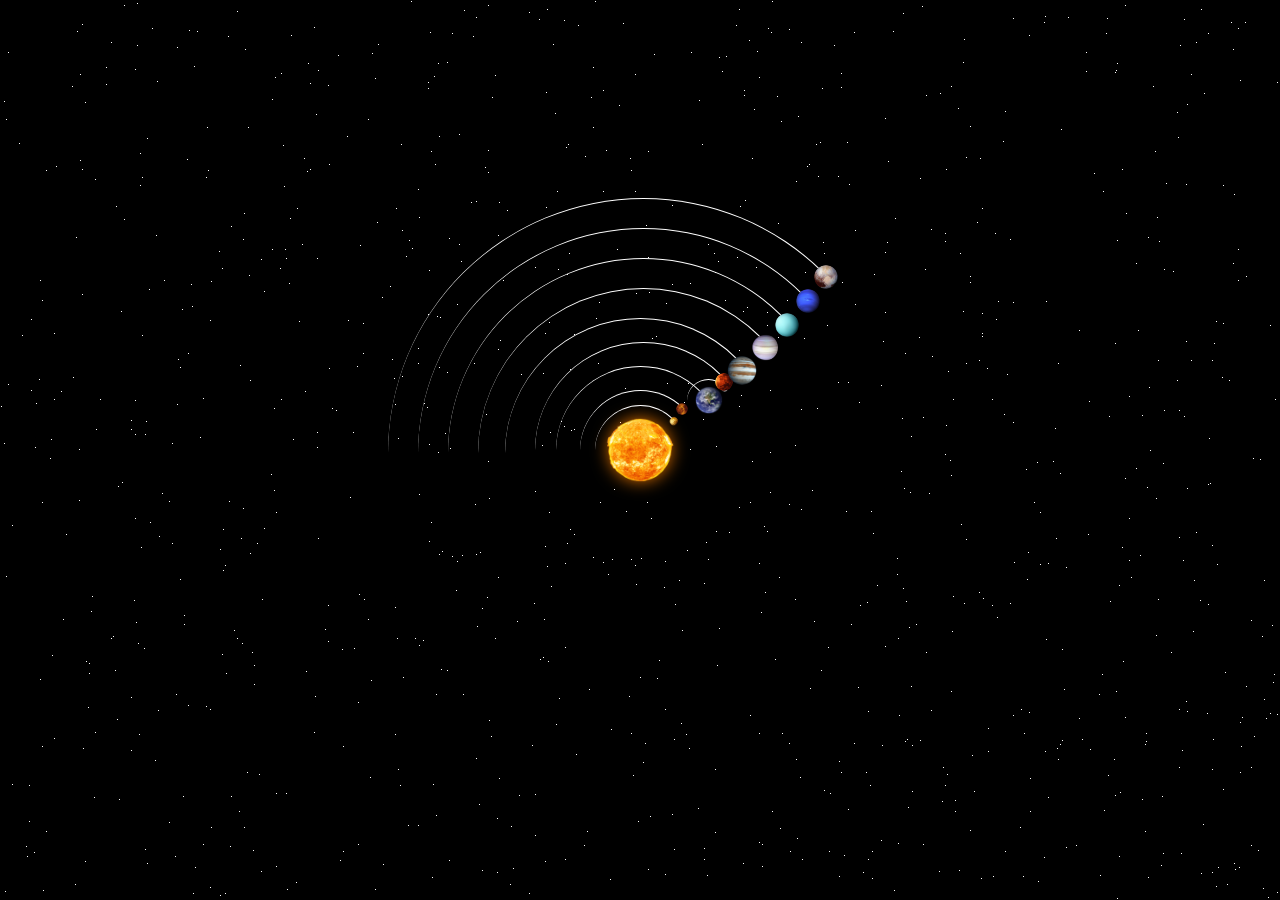
<file: index.html>
<!DOCTYPE html>
<html lang="en">
<head>
    <meta charset="UTF-8">
    <meta name="viewport" content="width=device-width, initial-scale=1.0">
    <title>Sistema Solar</title>
    <link rel="stylesheet" href="style.css">
</head>
<body>
   <div class="container">
    <div class="sun">
        <img src="./imagens/sun.png" alt="">
    </div>
     <div class="mercury"></div>
      <div class="venus"></div>
       <div class="earth">
        <div class="moon"></div>
       </div>
        <div class="mars"></div>
         <div class="jupiter"></div>
          <div class="saturn"></div>
           <div class="uranus"></div>
            <div class="neptune"></div>
             <div class="pluto"></div>
    
    </div>
    <div id="planet-modal" class="modal hidden">
  <div class="modal-content">
    <span class="close">&times;</span>
    <h2 id="planet-name"></h2>
    <p id="planet-description"></p>
  </div>
</div>
    <script src="script.js"></script>
</body>
</html>
</file>
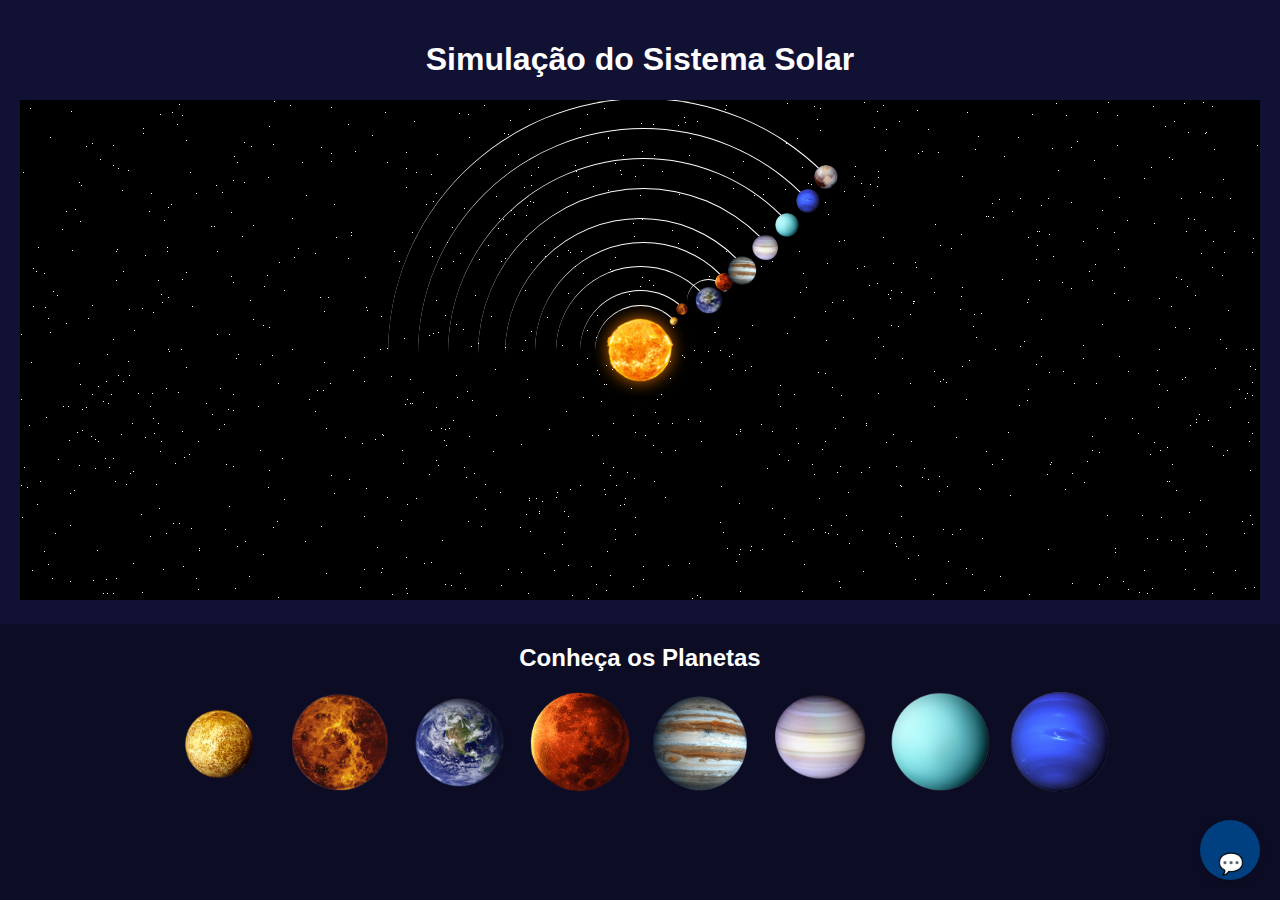
<file: paginacentral.html>
<!DOCTYPE html>
<html lang="pt-br">
<head>
  <meta charset="UTF-8">
  <title>Exploração do Sistema Solar</title>
  <link rel="stylesheet" href="sistemasolarstyle.css">
</head>
<body>

  <!-- Parte de cima: Projeto atual incorporado -->
  <section class="projeto-incorporado">
    <h1>Simulação do Sistema Solar </h1>
    <iframe src="https://kauacomk123.github.io/sistema-solar-project/" width="100%" height="500px" frameborder="0"></iframe>
  </section>

  <!-- Parte de baixo: Galeria de planetas com descrição -->
  <section class="planetas">
    <h2>Conheça os Planetas</h2>

    <div class="galeria-planetas">
      <a href="#modal-mercurio"><img src="imagens/mercury.png" alt="Mercúrio"></a>
      <a href="#modal-venus"><img src="imagens/venus.png" alt="Vênus"></a>
      <a href="#modal-terra"><img src="imagens/earth.png" alt="Terra"></a>
      <a href="#modal-marte"><img src="imagens/mars.png" alt="Marte"></a>
      <a href="#modal-jupiter"><img src="imagens/jupiter.png" alt="Júpiter"></a>
      <a href="#modal-saturno"><img src="imagens/saturn.png" alt="Saturno"></a>
      <a href="#modal-urano"><img src="imagens/uranus.png" alt="Urano"></a>
      <a href="#modal-netuno"><img src="imagens/neptune.png" alt="Netuno"></a>
    </div>
  </section>

  <!-- Modais para cada planeta -->
  <div id="modal-mercurio" class="modal">
    <div class="modal-conteudo">
      <a href="#" class="fechar">✖</a>
      <h2>Mercúrio</h2>
      <p>Adicione sua descrição aqui...</p>
    </div>
  </div>

  <div id="modal-venus" class="modal">
    <div class="modal-conteudo">
      <a href="#" class="fechar">✖</a>
      <h2>Vênus</h2>
      <p>Adicione sua descrição aqui...</p>
    </div>
  </div>

  <div id="modal-terra" class="modal">
    <div class="modal-conteudo">
      <a href="#" class="fechar">✖</a>
      <h2>Terra</h2>
      <p>Adicione sua descrição aqui...</p>
    </div>
  </div>

  <div id="modal-marte" class="modal">
    <div class="modal-conteudo">
      <a href="#" class="fechar">✖</a>
      <h2>Marte</h2>
      <p>Adicione sua descrição aqui...</p>
    </div>
  </div>

  <div id="modal-jupiter" class="modal">
    <div class="modal-conteudo">
      <a href="#" class="fechar">✖</a>
      <h2>Júpiter</h2>
      <p>Adicione sua descrição aqui...</p>
    </div>
  </div>

  <div id="modal-saturno" class="modal">
    <div class="modal-conteudo">
      <a href="#" class="fechar">✖</a>
      <h2>Saturno</h2>
      <p>Adicione sua descrição aqui...</p>
    </div>
  </div>

  <div id="modal-urano" class="modal">
    <div class="modal-conteudo">
      <a href="#" class="fechar">✖</a>
      <h2>Urano</h2>
      <p>Adicione sua descrição aqui...</p>
    </div>
  </div>

  <div id="modal-netuno" class="modal">
    <div class="modal-conteudo">
      <a href="#" class="fechar">✖</a>
      <h2>Netuno</h2>
      <p>Adicione sua descrição aqui...</p>
    </div>
  </div>

  <!-- Botão flutuante -->
 <!-- Botão flutuante para abrir/fechar chatbot -->
 <button id="chatbot-toggle" onclick="toggleChatbot()" class="chatbot-toggle">💬</button>

   <!-- Chatbot flutuante -->
  <div class="chatbot-container" id="chatbot">
    <div class="chatbot-header">
      IA Astral 💫
      <span class="chatbot-close" onclick="toggleChatbot()">✖</span>
    </div>

    <div class="chatbot-body">
      <input type="text" id="pergunta" placeholder="Pergunte sobre o Sistema Solar..." />
      <button onclick="enviarPergunta()">Perguntar</button>
      <div id="resposta"></div>
    </div>
  </div>

  <script>
    function toggleChatbot() {
      const chatbot = document.getElementById('chatbot');
      if (chatbot.style.display === 'flex') {
        chatbot.style.display = 'none';
      } else {
        chatbot.style.display = 'flex';
      }
    }

    async function enviarPergunta() {
      const pergunta = document.getElementById("pergunta").value.trim();
      const respostaEl = document.getElementById("resposta");

      if (!pergunta) {
        respostaEl.innerText = "Por favor, digite uma pergunta.";
        return;
      }

      respostaEl.innerText = "Carregando resposta...";

      try {
        const response = await fetch("http://localhost:5000/perguntar", {
          method: "POST",
          headers: {"Content-Type": "application/json"},
          body: JSON.stringify({ pergunta })
        });

        if (!response.ok) {
          const errorData = await response.json();
          respostaEl.innerText = errorData.resposta || "Erro desconhecido.";
          return;
        }

        const data = await response.json();
        respostaEl.innerText = data.resposta;

      } catch (error) {
        respostaEl.innerText = "Erro ao consultar a IA: " + error.message;
      }
    }
  </script>


</body>
</html>
</file>
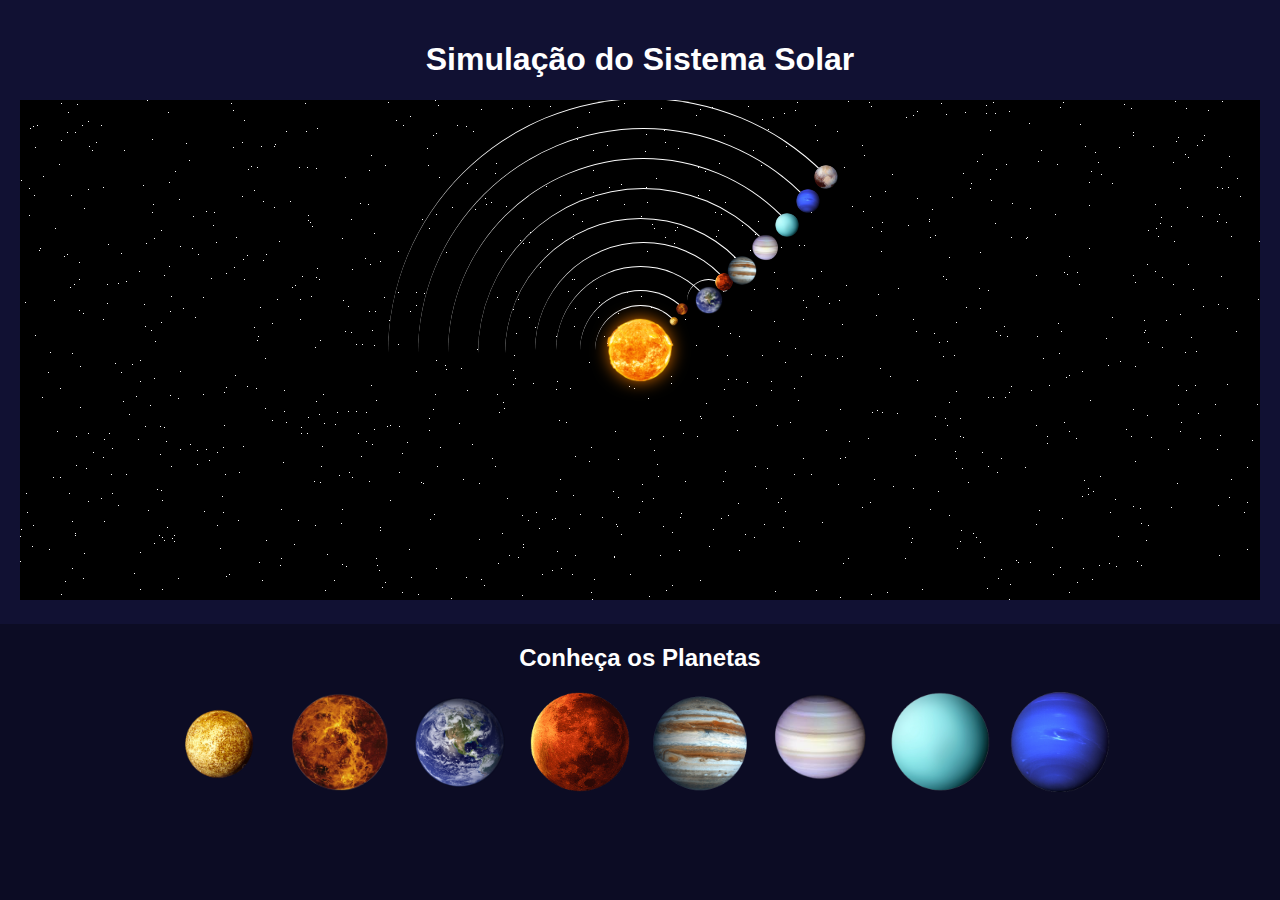
<file: sistema.html>
<!DOCTYPE html>
<html lang="pt-br">
<head>
  <meta charset="UTF-8">
  <title>Exploração do Sistema Solar</title>
  <link rel="stylesheet" href="sistemasolarstyle.css">
</head>
<body>

  <!-- Parte de cima: Projeto atual incorporado -->
  <section class="projeto-incorporado">
    <h1>Simulação do Sistema Solar </h1>
    <iframe src="https://kauacomk123.github.io/sistema-solar-project/" width="100%" height="500px" frameborder="0"></iframe>
  </section>

  <!-- Parte de baixo: Galeria de planetas com descrição -->
  <section class="planetas">
    <h2>Conheça os Planetas</h2>

    <div class="galeria-planetas">
      <a href="#modal-mercurio"><img src="imagens/mercury.png" alt="Mercúrio"></a>
      <a href="#modal-venus"><img src="imagens/venus.png" alt="Vênus"></a>
      <a href="#modal-terra"><img src="imagens/earth.png" alt="Terra"></a>
      <a href="#modal-marte"><img src="imagens/mars.png" alt="Marte"></a>
      <a href="#modal-jupiter"><img src="imagens/jupiter.png" alt="Júpiter"></a>
      <a href="#modal-saturno"><img src="imagens/saturn.png" alt="Saturno"></a>
      <a href="#modal-urano"><img src="imagens/uranus.png" alt="Urano"></a>
      <a href="#modal-netuno"><img src="imagens/neptune.png" alt="Netuno"></a>
    </div>
  </section>

  <!-- Modais para cada planeta -->
  <div id="modal-mercurio" class="modal">
    <div class="modal-conteudo">
      <a href="#" class="fechar">✖</a>
      <h2>Mercúrio</h2>
      <p>Adicione sua descrição aqui...</p>
    </div>
  </div>

  <div id="modal-venus" class="modal">
    <div class="modal-conteudo">
      <a href="#" class="fechar">✖</a>
      <h2>Vênus</h2>
      <p>Adicione sua descrição aqui...</p>
    </div>
  </div>

  <div id="modal-terra" class="modal">
    <div class="modal-conteudo">
      <a href="#" class="fechar">✖</a>
      <h2>Terra</h2>
      <p>Adicione sua descrição aqui...</p>
    </div>
  </div>

  <div id="modal-marte" class="modal">
    <div class="modal-conteudo">
      <a href="#" class="fechar">✖</a>
      <h2>Marte</h2>
      <p>Adicione sua descrição aqui...</p>
    </div>
  </div>

  <div id="modal-jupiter" class="modal">
    <div class="modal-conteudo">
      <a href="#" class="fechar">✖</a>
      <h2>Júpiter</h2>
      <p>Adicione sua descrição aqui...</p>
    </div>
  </div>

  <div id="modal-saturno" class="modal">
    <div class="modal-conteudo">
      <a href="#" class="fechar">✖</a>
      <h2>Saturno</h2>
      <p>Adicione sua descrição aqui...</p>
    </div>
  </div>

  <div id="modal-urano" class="modal">
    <div class="modal-conteudo">
      <a href="#" class="fechar">✖</a>
      <h2>Urano</h2>
      <p>Adicione sua descrição aqui...</p>
    </div>
  </div>

  <div id="modal-netuno" class="modal">
    <div class="modal-conteudo">
      <a href="#" class="fechar">✖</a>
      <h2>Netuno</h2>
      <p>Adicione sua descrição aqui...</p>
    </div>
  </div>

</body>
</html>
</file>
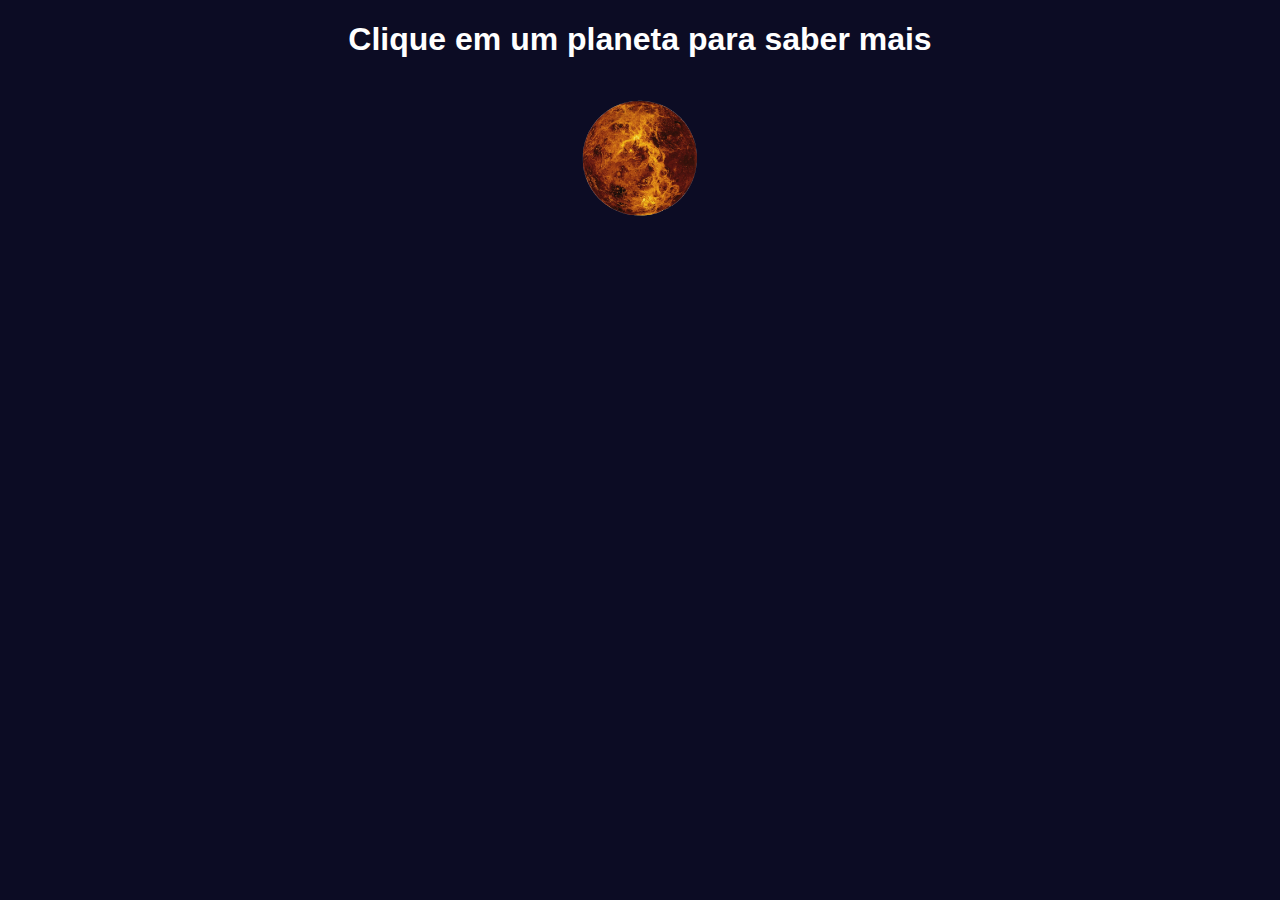
<file: venus.html>
<!DOCTYPE html>
<html lang="pt-br">
<head>
  <meta charset="UTF-8">
  <title>Planetas do Sistema Solar</title>
  <link rel="stylesheet" href="stylevenus.css">
</head>
<body>

  <h1> Clique em um planeta para saber mais</h1>

  <div class="galeria">
    <!-- Planeta Vênus com modal -->
    <a href="#venus-modal">
      <img src="imagens/venus.png" alt="Vênus">
    </a>
  </div>

  <!-- MODAL de Vênus -->
  <div id="venus-modal" class="modal">
    <div class="modal-conteudo">
      <a href="#" class="fechar">✖</a>
      <h2>VÊNUS</h2>
      <p>Vênus é o segundo planeta a partir do Sol e é o planeta mais próximo da Terra...</p>
      <p>É o planeta mais quente do sistema solar, atingindo até 462°C...</p>
      <img src="imagens/venus.png" alt="Descrição de Vênus">
    </div>
  </div>

</body>
</html>
</file>
<file: style.css>
body{
    margin:0;
    height: 100vh;
    display: flex;
    align-items: center;
    justify-content: center;
    background-color: black;
    overflow: hidden;
}

.container{
    font-size: 6px;
    width: 40em;
    height: 40em;
    position: relative;
}

img{
    height: 130%;
    width: 130%;
}

.sun{
    display: flex;
    align-items: center;
    justify-content: center;
    position: absolute;
    top: 15em;
    left: 15em;
    width: 10em;
    height: 10em;
    border-radius: 50%;
    box-shadow: 0 0 3em rgb(255,128,0);
    animation: orbit 50s linear infinite;
}

.mercury,
.venus,.earth,.moon,.mars,.jupiter,.saturn,.uranus,.neptune,.pluto{
    position: absolute;
    border-style: solid;
    border-color: white transparent transparent transparent;
    border-width: 0.1em 0.1em 0 0;
    border-radius:  50%;
}

.mercury{
    top: 12.5em;
    left: 12.5em;
    width: 15em;
    height: 15em;
    animation: orbit 68.7s linear infinite;
}

.venus{
    top: 10em;
    left: 10em;
    width: 20em;
    height: 20em;
    animation: orbit 48.7s linear infinite;
}

.earth{
    top: 6em;
    left: 6em;
    width:28em;
    height: 28em;
    animation: orbit 36.5s linear infinite;
}

.moon{
    top: 2em;
    right: -1em;
    width: 7em;
    height: 7em;
    animation: orbit 2.7s linear infinite;
}


.mars{
    top: 2em;
    left: 2.5em;
    width: 36em;
    height: 36em;
    animation: orbit 26.5s linear infinite;
}

.jupiter{
    top: -2em;
    left: -2.5em;
    width: 45em;
    height: 45em;
    animation: orbit 21s linear infinite;
}


.saturn{
    top: -7em;
    left: -7em;
    width: 55em;
    height: 55em;
    animation: orbit 17s linear infinite;
}

.uranus{
    top: -12em;
    left: -12em;
    width: 65em;
    height: 65em;
    animation: orbit 19s linear infinite;
}

.neptune{
    top: -17em;
    left: -17em;
    width: 75em;
    height: 75em;
    animation: orbit 15s linear infinite;
}

.pluto{
    top: -22em;
    left: -22em;
    width: 85em;
    height: 85em;
    animation: orbit 18s linear infinite;
}

.mercury::before,
.venus::before,
.earth::before,
.moon::before,
.mars::before,
.jupiter::before,
.saturn::before,
.uranus::before,
.neptune::before,
.pluto::before{
    content: '';
    position: absolute;
    border-radius: 50%;
    animation: orbit 50s linear infinite;
}


.mercury::before {
    top: 1.5em;
    right: 0.8em;
    width: 2em;
    height: 2em;
    background-image: url('./imagens/mercury.png');
    background-size: cover;
}

.venus::before {
    top: 2em;
    right: 2em;
    width: 2em;
    height: 2em;
    background-image: url('./imagens/venus.png');
    background-size: cover;
}


.earth::before {
    top: 3em;
    right: 0em;
    width: 5em;
    height: 5em;
    background-image: url('./imagens/earth.png');
    background-size: cover;
}

.moon::before {
    top: 0.8em;
    right: 0.2em;
    width: 1.2em;
    height: 1.2em;
    background-image: url('./imagens/moon.png');
    background-size: cover;
}

.mars::before{
    top: 5em;
    right: 3em;
    width: 3em;
    height: 3em;
    background-image: url('./imagens/mars.png');
    background-size: cover;
}

.jupiter::before {
    top: 6em;
    right: 3em;
    width: 5em;
    height: 5em;
    background-image: url('./imagens/jupiter.png');
    background-size: cover;
}

.saturn::before {
    top: 7.5em;
    right: 5em;
    width: 4.5em;
    height: 4.5em;
    background-image: url('./imagens/saturn.png');
    background-size: cover;
}

.uranus::before {
    top: 9em;
    right: 6.5em;
    width: 4em;
    height: 4em;
    background-image: url('./imagens/uranus.png');
    background-size: cover;
}


.neptune::before {
    top: 10em;
    right: 8em;
    width: 4em;
    height: 4em;
    background-image: url('./imagens/neptune.png');
    background-size: cover;
}

.pluto::before {
    top: 11em;
    right: 10em;
    width: 4em;
    height: 4em;
    background-image: url('./imagens/pluto.png');
    background-size: cover;
}

.star{
    position: absolute;
    background-color: white;
    border-radius: 50%;
    z-index: -1;
}

@keyframes orbit{
    to{
        transform: rotate(360deg);
    }
}

.modal {
    position: fixed;
    top: 50%;
    left: 50%;
    transform: translate(-50%, -50%);
    background: #1a1a1a;
    color: white;
    padding: 2em;
    border-radius: 10px;
    box-shadow: 0 0 10px white;
    z-index: 999;
    max-width: 300px;
}

.modal.hidden {
    display: none;
}

.modal .close {
    position: absolute;
    top: 0.5em;
    right: 1em;
    cursor: pointer;
    font-size: 1.5em;
}
</file>
<file: sistemasolarstyle.css>
body {
  font-family: Arial, sans-serif;
  background-color: #0c0c24;
  color: white;
  margin: 0;
  padding: 0;
  text-align: center;
}

.projeto-incorporado {
  padding: 20px;
  background-color: #111133;
}

.galeria-planetas {
  display: flex;
  flex-wrap: wrap;
  justify-content: center;
  gap: 20px;
  margin: 20px;
}

.galeria-planetas img {
  width: 100px;
  cursor: pointer;
  transition: transform 0.2s;
}

.galeria-planetas img:hover {
  transform: scale(1.1);
}

/* Modal */
.modal {
  display: none;
  position: fixed;
  z-index: 999;
  top: 0; left: 0;
  width: 100%; height: 100%;
  background-color: rgba(0,0,0,0.8);
  padding-top: 60px;
}

.modal:target {
  display: block;
}

.modal-conteudo {
  background-color: white;
  color: black;
  margin: auto;
  padding: 20px;
  width: 80%;
  max-width: 600px;
  border-radius: 10px;
  position: relative;
  text-align: left;
}

.fechar {
  position: absolute;
  top: 10px; right: 15px;
  text-decoration: none;
  font-size: 22px;
  color: black;
}

/* Botão flutuante */
.chatbot-toggle {
  position: fixed;
  bottom: 20px;
  right: 20px;
  width: 60px;
  height: 60px;
  background-color: #1e1f3d;
  color: #fff;
  font-size: 30px;
  border-radius: 50%;
  text-align: center;
  line-height: 60px;
  cursor: pointer;
  z-index: 10000;
  box-shadow: 0 0 10px rgba(0,0,0,0.4);
  transition: background 0.3s;
}

.chatbot-toggle:hover {
  background-color: #343666;
}

/* Janela do chatbot */
.chatbot-container {
  position: fixed;
  bottom: 90px;
  right: 20px;
  width: 300px;
  height: 400px;
  background-color: #0b0e1c;
  border-radius: 10px;
  box-shadow: 0 0 15px rgba(0,0,0,0.5);
  overflow: hidden;
  z-index: 9999;
  display: none; /* escondido por padrão */
  flex-direction: column;
}




/* Chatbot container - inicialmente oculto */
.chatbot-container {
  display: none;
  flex-direction: column;
  border: 1px solid #ccc;
  width: 350px;
  height: 400px;
  background: #fff;
  position: fixed;
  bottom: 20px;
  right: 20px;
  box-shadow: 0 0 10px rgba(0,0,0,0.3);
  font-family: 'Segoe UI', Tahoma, Geneva, Verdana, sans-serif;
  color: #222;
  z-index: 1000;
  padding: 0;
}

/* Quando aberto */
.chatbot-container[style*="flex"] {
  display: flex !important;
}

/* Header */
.chatbot-header {
  padding: 10px;
  background: #004080;
  color: white;
  font-weight: bold;
  display: flex;
  justify-content: space-between;
  align-items: center;
  font-size: 1.1em;
  user-select: none;
}

.chatbot-close {
  cursor: pointer;
  font-weight: bold;
  font-size: 1.2em;
}

/* Corpo */
.chatbot-body {
  padding: 10px;
  flex-grow: 1;
  display: flex;
  flex-direction: column;
}

/* Input */
#pergunta {
  padding: 10px;
  width: 100%;
  box-sizing: border-box;
  border: 1px solid #ccc;
  border-radius: 4px;
  font-size: 1em;
  color: #222;
  flex-shrink: 0;
}

/* Botão */
.chatbot-body button {
  margin-top: 8px;
  padding: 10px;
  background-color: #004080;
  color: white;
  border: none;
  border-radius: 4px;
  font-weight: 600;
  cursor: pointer;
  transition: background-color 0.3s;
}

.chatbot-body button:hover {
  background-color: #003060;
}

/* Área de resposta */
#resposta {
 margin-top: 10px;
  flex-grow: 1;
  overflow-y: auto;
  white-space: pre-wrap;
  word-wrap: break-word; /* quebra palavras longas */
  border: 1px solid #ddd;
  padding: 10px;
  background: #f9f9f9;
  font-size: 1em;
  color: #222;
  max-height: 200px; /* limite para evitar crescer infinito */
}

/* Botão flutuante para abrir/fechar chatbot */
.chatbot-toggle {
  position: fixed;
  bottom: 20px;
  right: 20px;
  z-index: 1100;
  padding: 14px 18px;
  border-radius: 50%;
  background: #004080;
  color: white;
  border: none;
  cursor: pointer;
  font-size: 1.3em;
  box-shadow: 0 2px 6px rgba(0,0,0,0.2);
  transition: background-color 0.3s;
  user-select: none;
}

.chatbot-toggle:hover {
  background-color: #003060;
}
</file>
<file: stylevenus.css>
body {
  background-color: #0c0c24;
  color: white;
  font-family: Arial, sans-serif;
  text-align: center;
}

.galeria {
  margin-top: 40px;
}

.galeria img {
  width: 120px;
  cursor: pointer;
  transition: transform 0.2s;
}

.galeria img:hover {
  transform: scale(1.1);
}

/* MODAL */
.modal {
  display: none;
  position: fixed;
  z-index: 999;
  padding-top: 60px;
  left: 0; top: 0;
  width: 100%; height: 100%;
  overflow: auto;
  background-color: rgba(0,0,0,0.8);
}

.modal:target {
  display: block;
}

.modal-conteudo {
  background-color: #fff;
  color: #000;
  margin: auto;
  padding: 20px;
  width: 80%;
  max-width: 600px;
  border-radius: 10px;
  text-align: left;
  position: relative;
}

.modal-conteudo img {
  width: 100%;
  border-radius: 8px;
  margin-top: 10px;
}

.fechar {
  position: absolute;
  top: 10px; right: 15px;
  text-decoration: none;
  font-size: 22px;
  color: #000;
}
</file>
